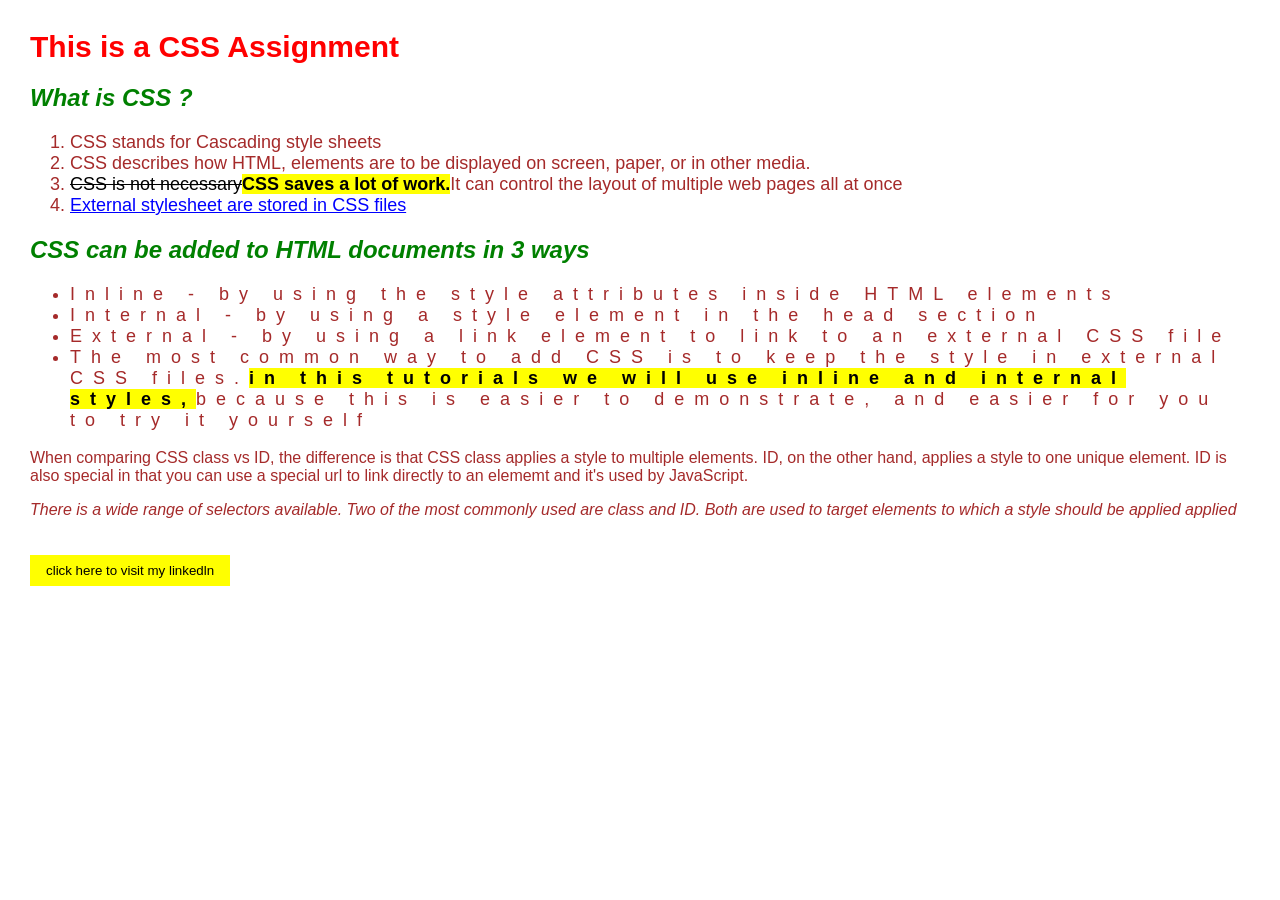
<file: CSS A_1/index.html>
<!DOCTYPE html>
<html lang="en">
<head>
    <meta charset="UTF-8">
    <meta name="viewport" content="width=device-width, initial-scale=1.0">
    <title>Document</title>
    <link rel="stylesheet" href="style.css">
</head>
<body>
    <h1>This is a CSS Assignment</h1>

    <h2><i>What is CSS ?</i></h2>
    <ol>
        <li>CSS stands for Cascading style sheets</li>
        <li>CSS describes how HTML, elements are to be displayed on screen, paper, or in other media.</li>
        <li><del>CSS is not necessary</del><mark>CSS saves a lot of work.</mark>It can control the layout of multiple web pages all at once</li>
        <li><a href="#">External stylesheet are stored in CSS files</a></li>
    </ol>

    <h2>CSS can be added to HTML documents in 3 ways</h2>
    <ul>
        <li class="spaced">Inline - by using the style attributes inside HTML elements</li>
        <li class="spaced">Internal - by using a style element in the head section</li>
        <li class="spaced">External - by using a link element to link to an external CSS file</li>
        <li class="spaced">The most common way to add CSS is to keep the style in external CSS files.<mark>in this tutorials we will use inline and internal styles,</mark>because this is easier to demonstrate, and easier for you to try it yourself</li>
    </ul>

    <p>
        When comparing CSS class vs ID, the difference is that CSS class applies a style to multiple elements.
        ID, on the other hand, applies a style to one unique element. ID is also special in that you can use a special url to link directly to an elememt and it's used by JavaScript.
    </p>

    <p><i>There is a wide range of selectors available. Two of the most commonly used are class and ID. Both are used to target elements to which a style should be applied applied</i>
    </p>

    <button onclick="window.open('https://www.linkedin.com/in/vivekkumarrana06/', '_blank')">click here to visit my linkedln
    </button>
</body>
</html>
</file>
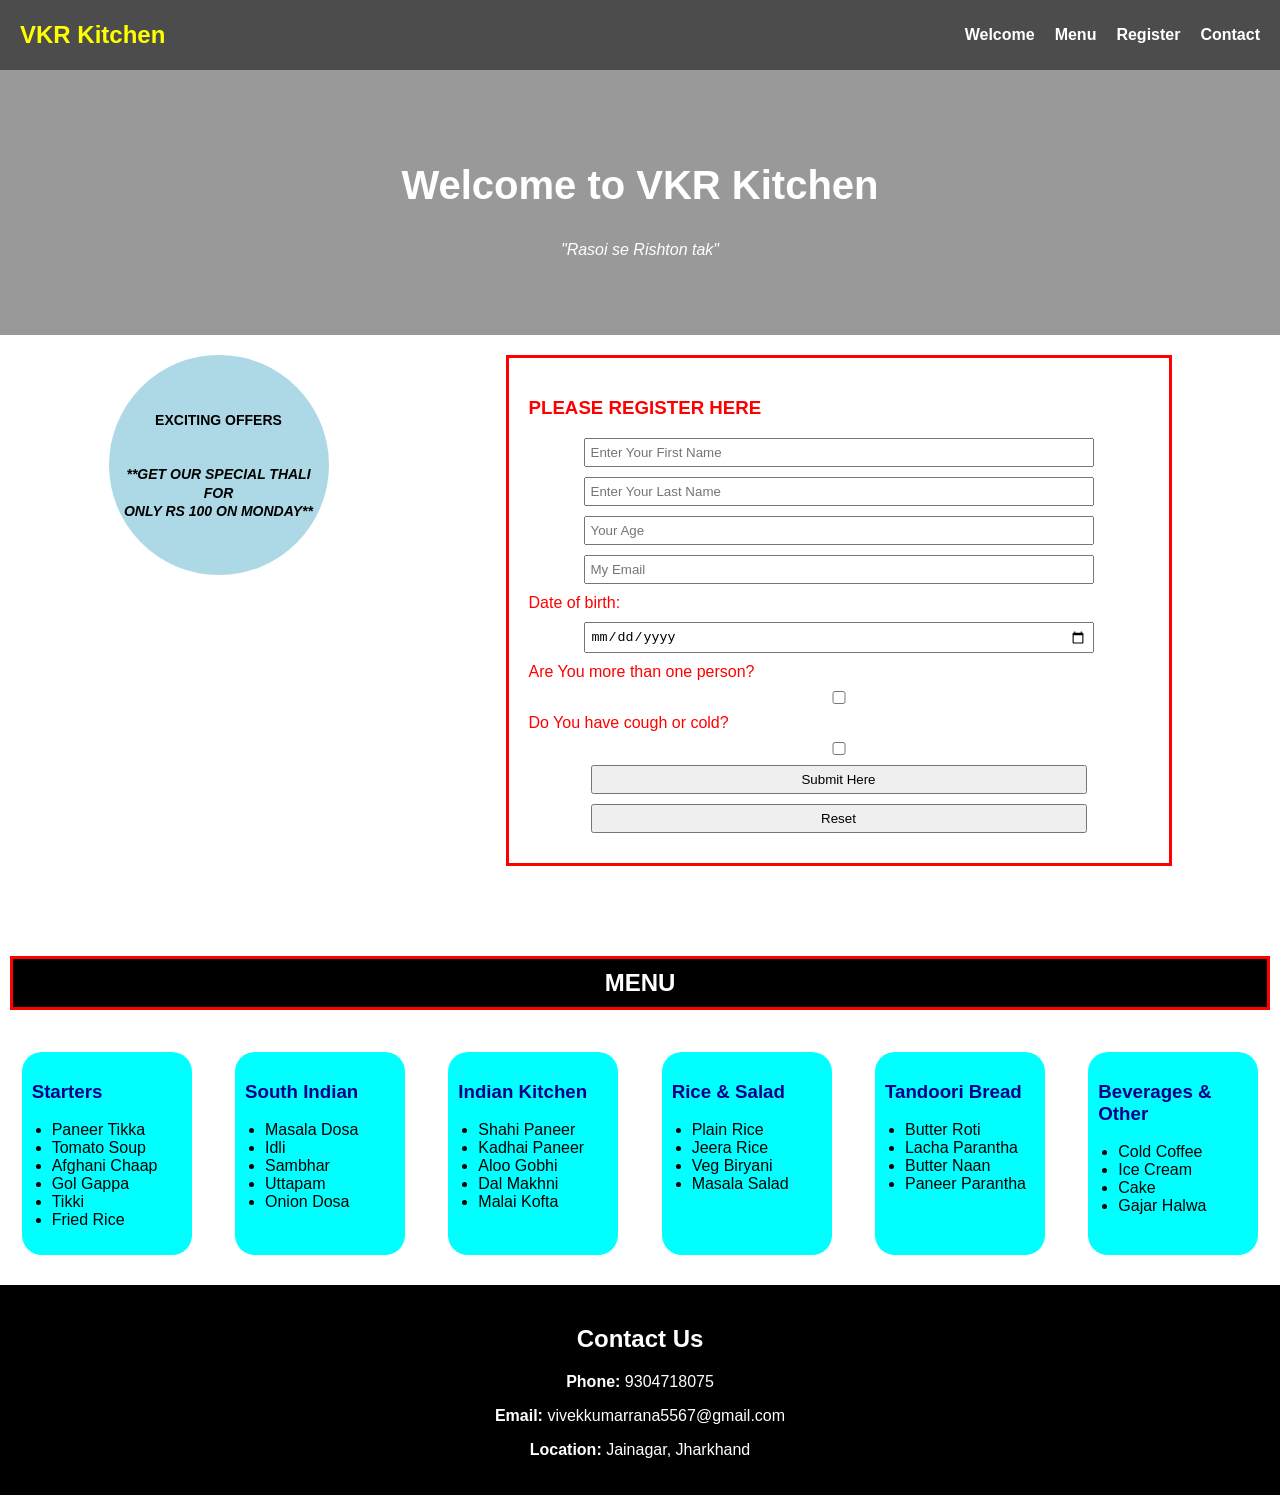
<file: CSS A_2/index.html>
<!DOCTYPE html>
<html lang="en">
<head>
  <meta charset="UTF-8" />
  <meta name="viewport" content="width=device-width, initial-scale=1.0"/>
  <title>VKR Kitchen</title>
  <link rel="stylesheet" href="style.css">
</head>
<body>
  <nav class="navbar">
    <div class="logo">VKR Kitchen</div>
    <ul>
      <li><a href="#welcome">Welcome</a></li>
      <li><a href="#menu">Menu</a></li>
      <li><a href="#register">Register</a></li>
      <li><a href="#contact">Contact</a></li>
    </ul>
  </nav>

  <section id="welcome" class="welcome-section">
    <h1>Welcome to VKR Kitchen</h1>
    <p><em>"Rasoi se Rishton tak"</em></p>
  </section>

  <section class="offers-form" id="register">
    <div class="offers-circle">
      <b>EXCITING OFFERS</b><br><br>
      <i>**GET OUR SPECIAL THALI FOR<br>ONLY RS 100 ON MONDAY**</i>
    </div>
    <form class="register-form">
      <h3>PLEASE REGISTER HERE</h3>
      <input type="text" placeholder="Enter Your First Name" />
      <input type="text" placeholder="Enter Your Last Name" />
      <input type="number" placeholder="Your Age" />
      <input type="email" placeholder="My Email" />
      <label>Date of birth:</label>
      <input type="date" />
      <label>Are You more than one person?</label>
      <input type="checkbox" />
      <label>Do You have cough or cold?</label>
      <input type="checkbox" />
      <button type="submit">Submit Here</button>
      <button type="reset">Reset</button>
    </form>
  </section>

  <section class="menu-section" id="menu">
    <h2 class="menu-title">MENU</h2>
    <div class="menu-line"></div>
    <div class="menu-container">
      <div class="menu-box">
        <h3>Starters</h3>
        <ul>
          <li>Paneer Tikka</li>
          <li>Tomato Soup</li>
          <li>Afghani Chaap</li>
          <li>Gol Gappa</li>
          <li>Tikki</li>
          <li>Fried Rice</li>
        </ul>
      </div>
      <div class="menu-box">
        <h3>South Indian</h3>
        <ul>
          <li>Masala Dosa</li>
          <li>Idli</li>
          <li>Sambhar</li>
          <li>Uttapam</li>
          <li>Onion Dosa</li>
        </ul>
      </div>
      <div class="menu-box">
        <h3>Indian Kitchen</h3>
        <ul>
          <li>Shahi Paneer</li>
          <li>Kadhai Paneer</li>
          <li>Aloo Gobhi</li>
          <li>Dal Makhni</li>
          <li>Malai Kofta</li>
        </ul>
      </div>
      <div class="menu-box">
        <h3>Rice & Salad</h3>
        <ul>
          <li>Plain Rice</li>
          <li>Jeera Rice</li>
          <li>Veg Biryani</li>
          <li>Masala Salad</li>
        </ul>
      </div>
      <div class="menu-box">
        <h3>Tandoori Bread</h3>
        <ul>
          <li>Butter Roti</li>
          <li>Lacha Parantha</li>
          <li>Butter Naan</li>
          <li>Paneer Parantha</li>
        </ul>
      </div>
      <div class="menu-box">
        <h3>Beverages & Other</h3>
        <ul>
          <li>Cold Coffee</li>
          <li>Ice Cream</li>
          <li>Cake</li>
          <li>Gajar Halwa</li>
        </ul>
      </div>
    </div>
  </section>

  <footer id="contact">
    <h2>Contact Us</h2>
    <p><strong>Phone:</strong> 9304718075</p>
    <p><strong>Email:</strong> vivekkumarrana5567@gmail.com</p>
    <p><strong>Location:</strong> Jainagar, Jharkhand</p>
  </footer>
</body>
</html>
</file>
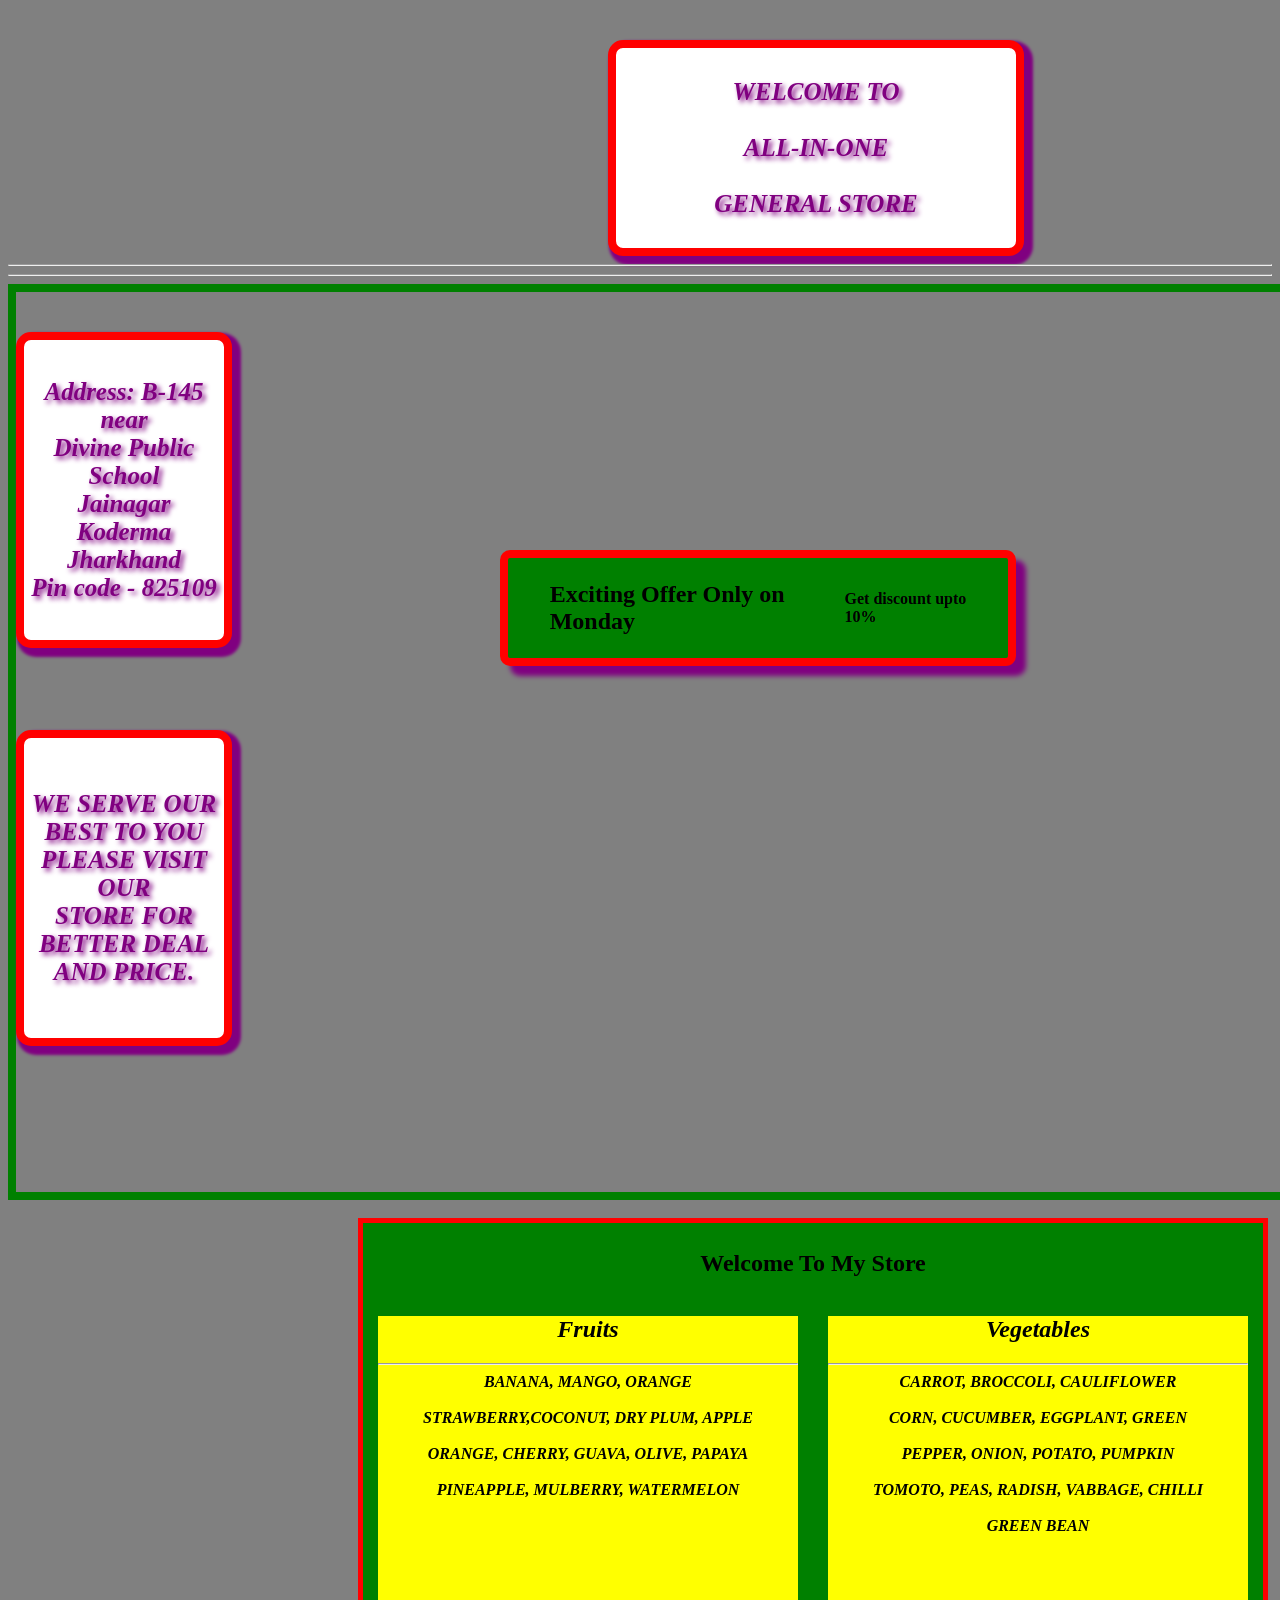
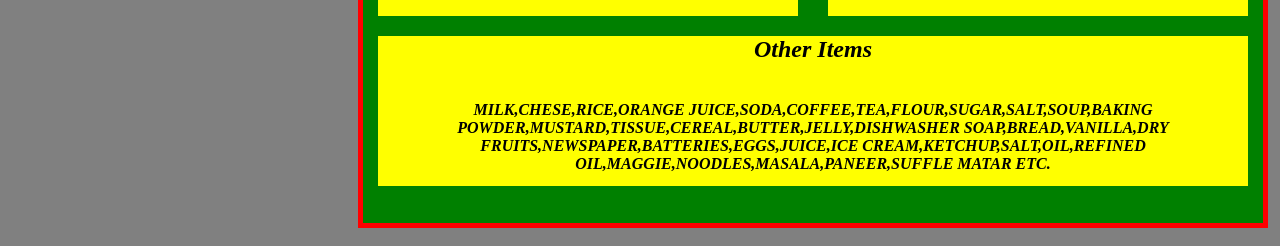
<file: CSS A_3/Index.html>
<!DOCTYPE html>
<html lang="en">
<head>
    <meta charset="UTF-8">
    <meta name="viewport" content="width=device-width, initial-scale=1.0">
    <title>Assignment3css</title>
    <link href="style.css" rel="stylesheet">
</head>
<body>
    <div class="div1">WELCOME TO<br><br>
        ALL-IN-ONE<br><br>
        GENERAL STORE</div>
        <hr>
        <hr>
        <div class="allborder">
            <div class="div2">Address: B-145<br>
                near<br>
                Divine Public<br>
                School<br>
                Jainagar<br>
                Koderma <br>
                Jharkhand<br>
            Pin code - 825109</div>
                <div class="div3">
                 <img src="Kirana Dukan2.jpg" width="200px" height="300px">
                </div><br><br>

                <div class="div2">WE SERVE OUR<br>
                    BEST TO YOU<br>
                    PLEASE VISIT<br>
                    OUR<br>
                    STORE FOR<br>
                    BETTER DEAL<br>
                    AND PRICE.</div>

                    <div class="div3">
                        <h3>PLEASE RATE US</h3>
                        <h4 align="center">RATE US</h4>
                        <input class="input" type="number">
                        <h3 align="center">SUBMIT</h3>
                        <input class="input"  style="color:red"type="Submit">
                
                        
                    </div>
        </div><br>
        <div class="lastmain"><br>Welcome To My Store</div><br>
        <div class="lastmain1"><h2>Fruits</h2><hr>BANANA, MANGO, ORANGE<br><br>
            STRAWBERRY,COCONUT, DRY PLUM, APPLE<br><br>
            ORANGE, CHERRY, GUAVA, OLIVE, PAPAYA<br><br>
            PINEAPPLE, MULBERRY, WATERMELON</div>

        <div class="lastmain2"><h2>Vegetables</h2><hr>
            CARROT, BROCCOLI, CAULIFLOWER<br><br>
            CORN, CUCUMBER, EGGPLANT, GREEN<br><br>
            PEPPER, ONION, POTATO, PUMPKIN<br><br>
            TOMOTO, PEAS, RADISH, VABBAGE, CHILLI<br><br>
            GREEN BEAN</div>

        <div class="lastmain3"><h2>Other Items</h2><br>
            MILK,CHESE,RICE,ORANGE JUICE,SODA,COFFEE,TEA,FLOUR,SUGAR,SALT,SOUP,BAKING<br>
            POWDER,MUSTARD,TISSUE,CEREAL,BUTTER,JELLY,DISHWASHER SOAP,BREAD,VANILLA,DRY<br>
            FRUITS,NEWSPAPER,BATTERIES,EGGS,JUICE,ICE CREAM,KETCHUP,SALT,OIL,REFINED<br>
            OIL,MAGGIE,NOODLES,MASALA,PANEER,SUFFLE MATAR ETC.</div>

    <br>
    <div class="sticky"><h2>Exciting Offer Only on<br>
        Monday</h2>&nbsp;&nbsp;&nbsp;&nbsp;&nbsp;&nbsp;&nbsp;&nbsp;&nbsp;&nbsp;&nbsp;&nbsp;&nbsp;&nbsp;&nbsp;
        <h4> Get discount upto<br>
        10%</h4></div>
</body>
</html>
</file>
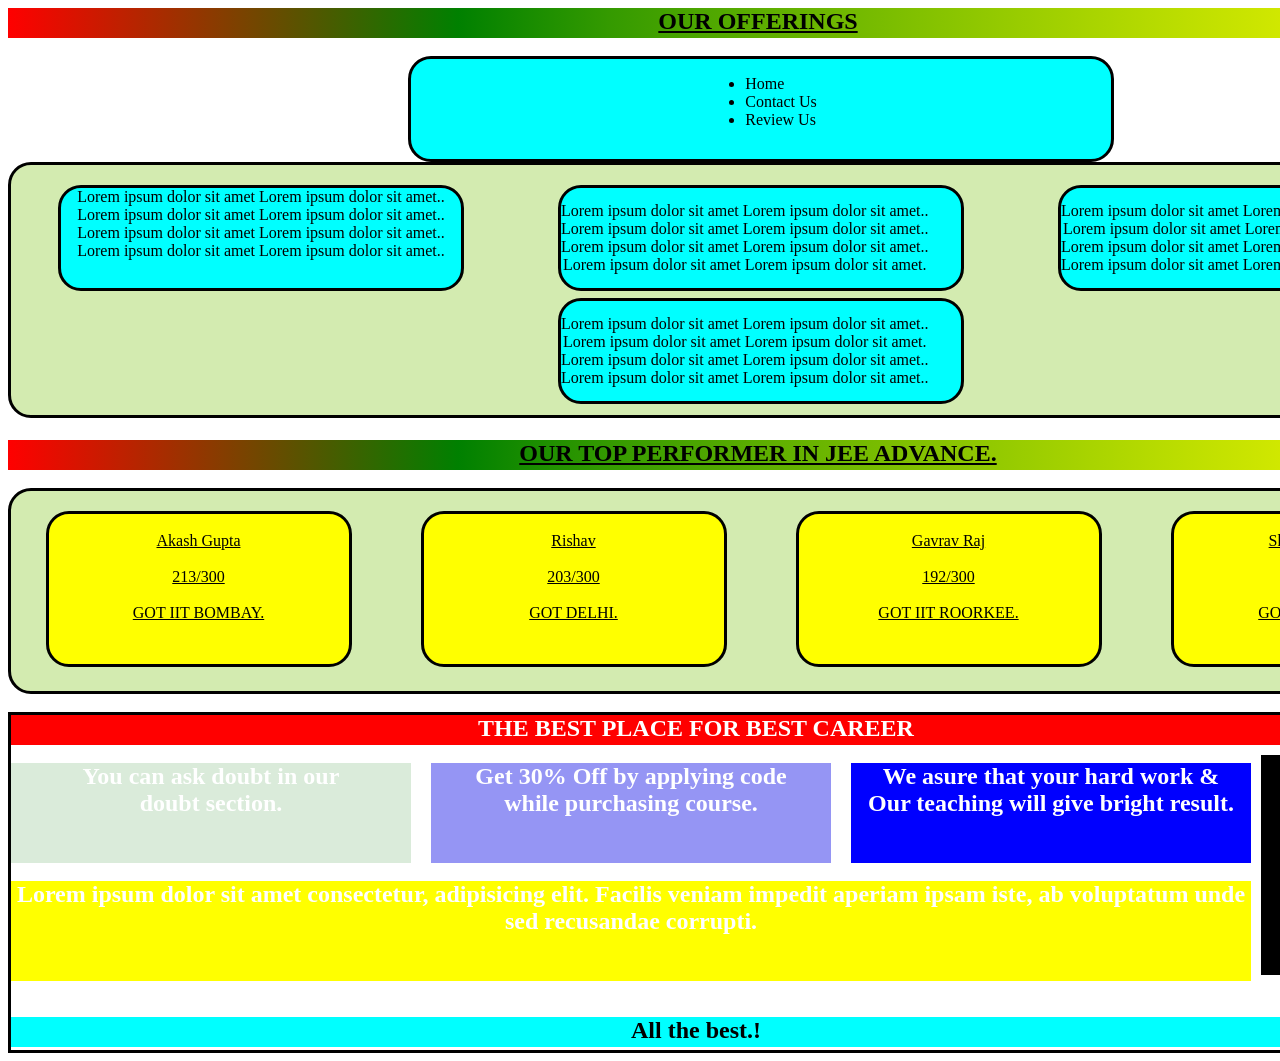
<file: CSS A_4/index.html>
<!DOCTYPE html>
<html lang="en">
<head>
    <meta charset="UTF-8">
    <meta name="viewport" content="width=device-width, initial-scale=1.0">
    <title>Document</title>
    <link href="style.css" rel="stylesheet">
</head>
<body>
     <div class="c1">OUR OFFERINGS</div><br>
     <div class="c2">
        <ul>
        <li>Home</li>
        <li>Contact Us</li>
        <li>Review Us</li>
</ul>
     </div>
     <div class="mainc3">
        <div class="c4">Lorem ipsum dolor sit amet Lorem ipsum dolor sit amet..<br>
                        Lorem ipsum dolor sit amet Lorem ipsum dolor sit amet..<br>
                        Lorem ipsum dolor sit amet Lorem ipsum dolor sit amet..<br>
                        Lorem ipsum dolor sit amet Lorem ipsum dolor sit amet..
                    </div>
        <div class="c5">
                        Lorem ipsum dolor sit amet Lorem ipsum dolor sit amet..<br>
                        Lorem ipsum dolor sit amet Lorem ipsum dolor sit amet..<br>
                        Lorem ipsum dolor sit amet Lorem ipsum dolor sit amet..<br>
                        Lorem ipsum dolor sit amet Lorem ipsum dolor sit amet.
        </div>
        <div class="c6">
                        Lorem ipsum dolor sit amet Lorem ipsum dolor sit amet..<br>
                        Lorem ipsum dolor sit amet Lorem ipsum dolor sit amet.<br>
                        Lorem ipsum dolor sit amet Lorem ipsum dolor sit amet..<br>
                        Lorem ipsum dolor sit amet Lorem ipsum dolor sit amet..
        </div>
        </div>
        <div class="c7">
                        Lorem ipsum dolor sit amet Lorem ipsum dolor sit amet..<br>
                        Lorem ipsum dolor sit amet Lorem ipsum dolor sit amet.<br>
                        Lorem ipsum dolor sit amet Lorem ipsum dolor sit amet..<br>
                        Lorem ipsum dolor sit amet Lorem ipsum dolor sit amet..
        </div>
     </div><br><br>
     <div class="c1">OUR TOP PERFORMER IN JEE ADVANCE.</div><br>
     <div class="mainc8">
        <div class="c9"><br>
            Akash Gupta<br><br>

            213/300<br><br>

            GOT IIT BOMBAY.
        </div>
        <div class="c10"><br>
            Rishav<br><br>

            203/300<br><br>

            GOT DELHI.
        </div>
        <div class="c11"><br>
            Gavrav Raj<br><br>

            192/300<br><br>

            GOT IIT ROORKEE.
        </div>
        <div class="c12"><br>
            Shivam Chauhan<br><br>

            176/300<br><br>

            GOT IIT KANPUR.
        </div>
     </div><br>
     <div class="mainc13">
        <div class="c14">THE BEST PLACE FOR BEST CAREER</div><br>
        <div class="c15">
            You can ask doubt in our<br>
            doubt section.
        </div>
        <div class="c16">
            Get 30% Off by applying code<br>
            while purchasing course.
        </div>
        <div class="c17">
            We asure that your hard work &<br>
            Our teaching will give bright result.
        </div><br>
        <div class="c18">Lorem ipsum dolor sit amet consectetur, adipisicing elit. Facilis veniam impedit aperiam ipsam iste, ab voluptatum unde sed recusandae corrupti.</div>
        <br><br>
        <div class="c19">All the best.!</div>
        <div class="c20">
            <ol>
            <li>Study
            Material</li>
            <li>Tests</li>
            <li>Doubt
            Mentors</li>
           <li>Lecture</li>
            <li>Our
            Subscription</li>
            <li>Our Faculty</li></div>
     </div>
</body>
</html>
</file>
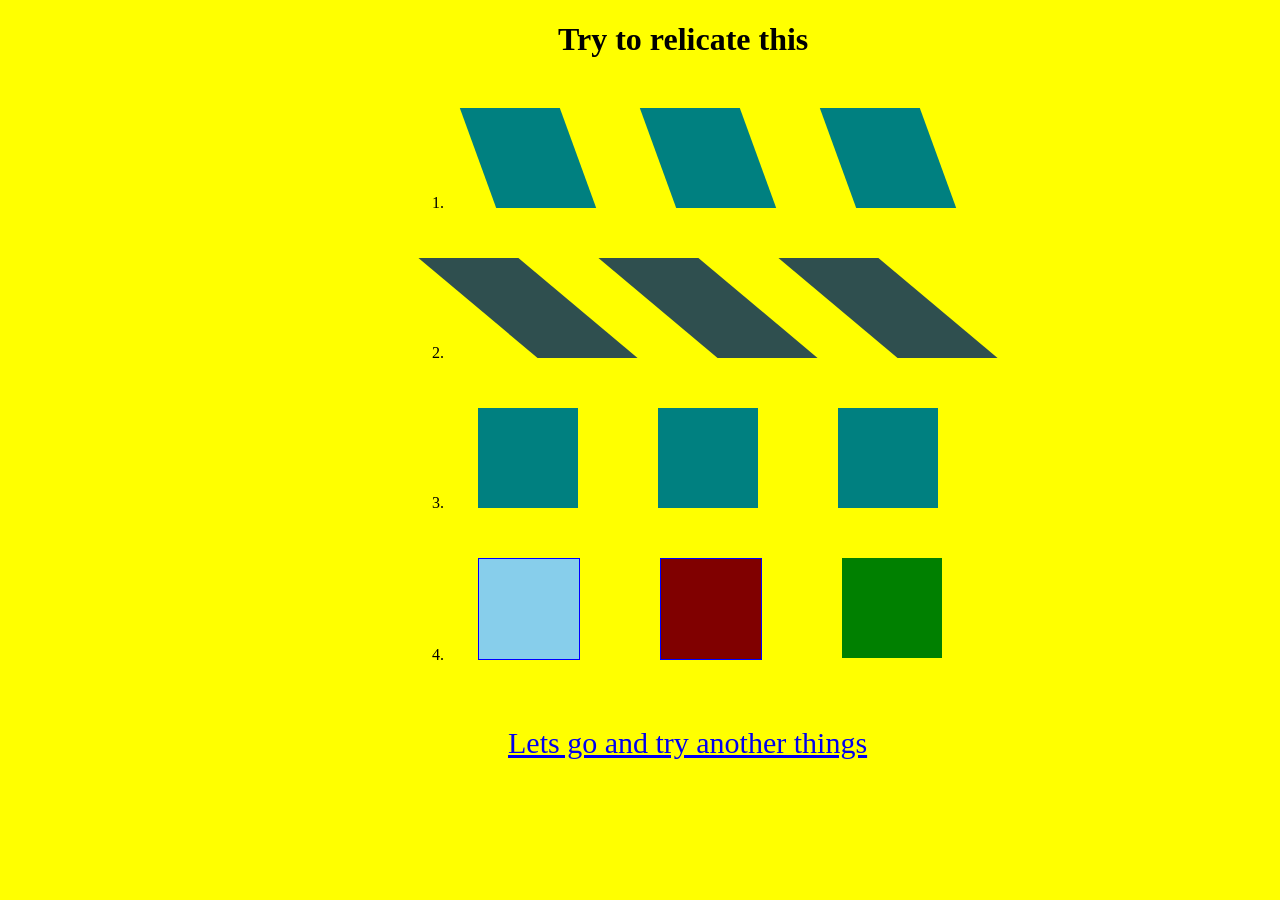
<file: CSS A_5/page1.html>
<!DOCTYPE html>
<html lang="en">
<head>
    <meta charset="UTF-8">
    <meta name="viewport" content="width=device-width, initial-scale=1.0">
    <title>Document</title>
    <link rel="stylesheet" href="style1.css">
</head>
<body>
    <h1>Try to relicate this</h1>
    <ol>
        <li>
    <div class="main" id="A1">
        <div class="a1" id="b1"></div>
        <div class="a1" id="b1"></div>
        <div class="a1" id="b1"></div>
    </div>
    </li>
    <li>
    <div class="main" id="A2">
        <div class="a1" id="b2"></div>
        <div class="a1" id="b2"></div>
        <div class="a1" id="b2"></div>
    </div>
    </li>
    <li>
    <div class="main" id="A3">
        <div class="a1 b3"></div>
        <div class="a1 b3"></div>
        <div class="a1 b3"></div>
    </div>
</li>
<li>
    <div class="main">
        <div class="a1" id="b10"></div>
        <div class="a1" id="b11"></div>
        <div class="a1" id="b12"></div>
    </div>
</li>
</ol>
<a href="./page2.html" target="_blank">Lets go and try another things</a>
</body>
</html>
</file>
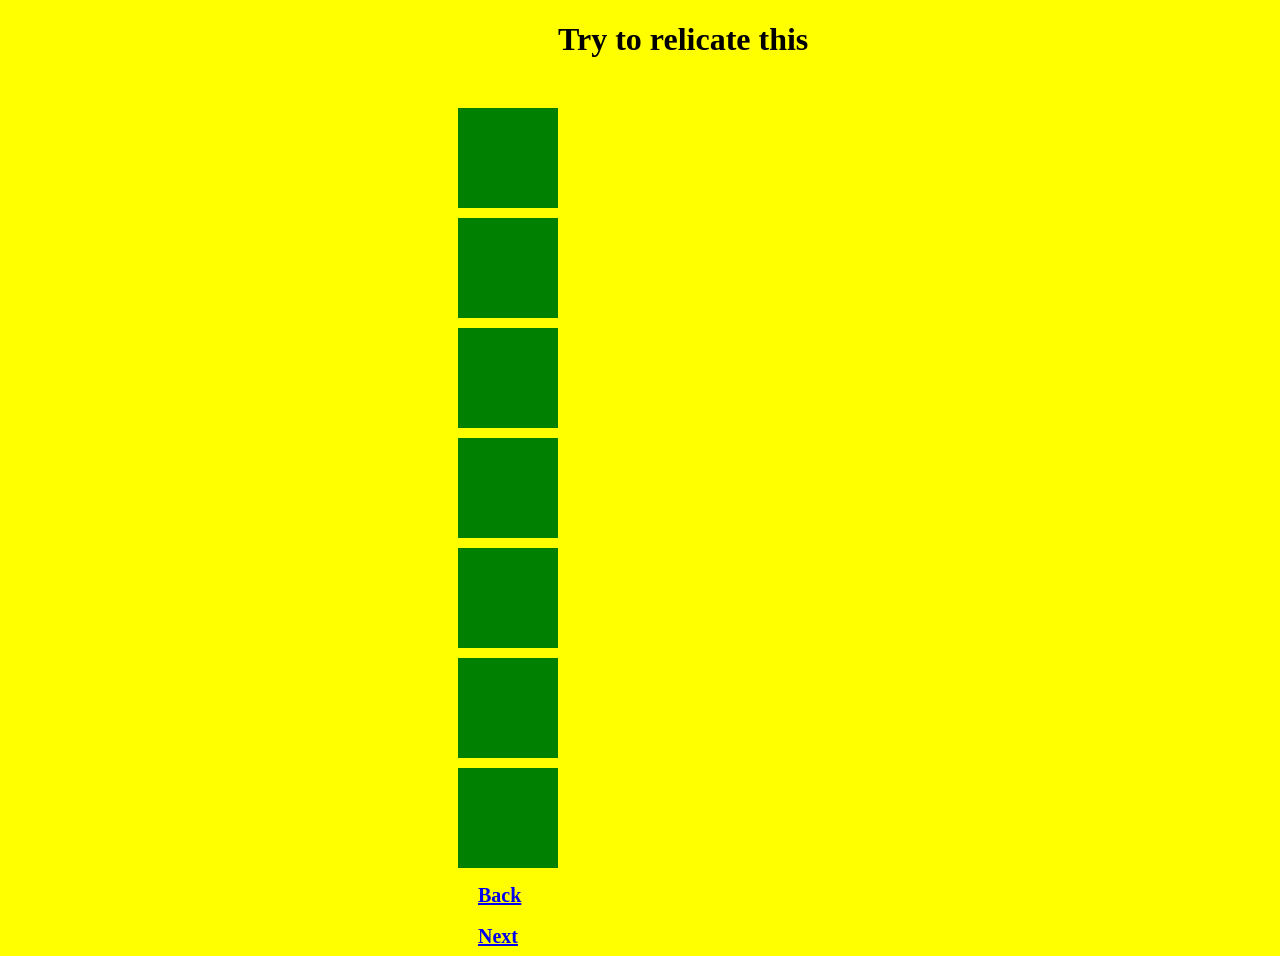
<file: CSS A_5/page2.html>
<!DOCTYPE html>
<html lang="en">
<head>
    <meta charset="UTF-8">
    <meta name="viewport" content="width=device-width, initial-scale=1.0">
    <title>Document</title>
    <link rel="stylesheet" href="style2.css">
</head>
<body>
    <h1>Try to relicate this</h1>
    <ol>
        <div class="box" id="box1"></div>
        <div class="box" id="box2"></div>
        <div class="box" id="box3"></div>
        <div class="box" id="box4"></div>
        <div class="box" id="box5"></div>
        <div class="box" id="box6"></div>
        <div class="box" id="box7"></div>
    </ol>
    <a href="page1.html">Back</a> <br><br>
    <a href="page3.html">Next</a>
</body>
</html>
</file>
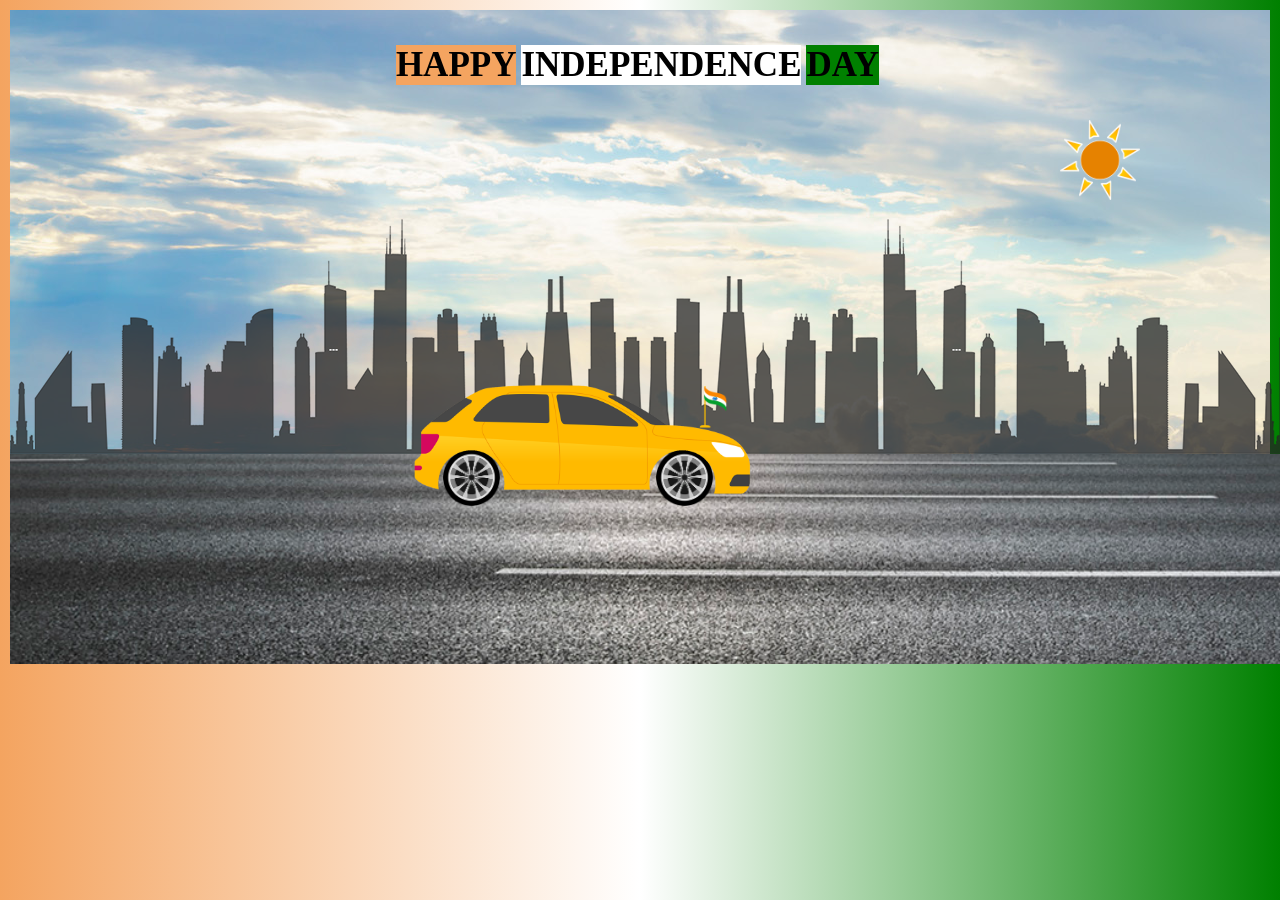
<file: CSS A_5/page3.html>
<!DOCTYPE html>
<html lang="en">
<head>
    <meta charset="UTF-8">
    <meta name="viewport" content="width=device-width, initial-scale=1.0">
    <title>Document</title>
    <link rel="stylesheet" href="style3.css">
</head>
<body>
    <div class="body">
        <div class="p">
            <p id="p1">HAPPY</p>
            <P id="p2">INDEPENDENCE</P>
            <P id="p3">DAY</P>
        </div>
        <div class="main">
            <img src="./sun.png" class="sun">
            <div class="city">
            </div>
            <img src="./flag.png" class="flag">
            <div class="cars">
                <div>
                    <img src="./wheel.png" class="wheel-1">
                    <img src="./wheel.png" class="wheel-2">
                </div>
                <img src="./car.png" class="car">
            </div>
            <div class="main2"> 
            </div>
        </div>
    </div>
</body>
</html>
</file>
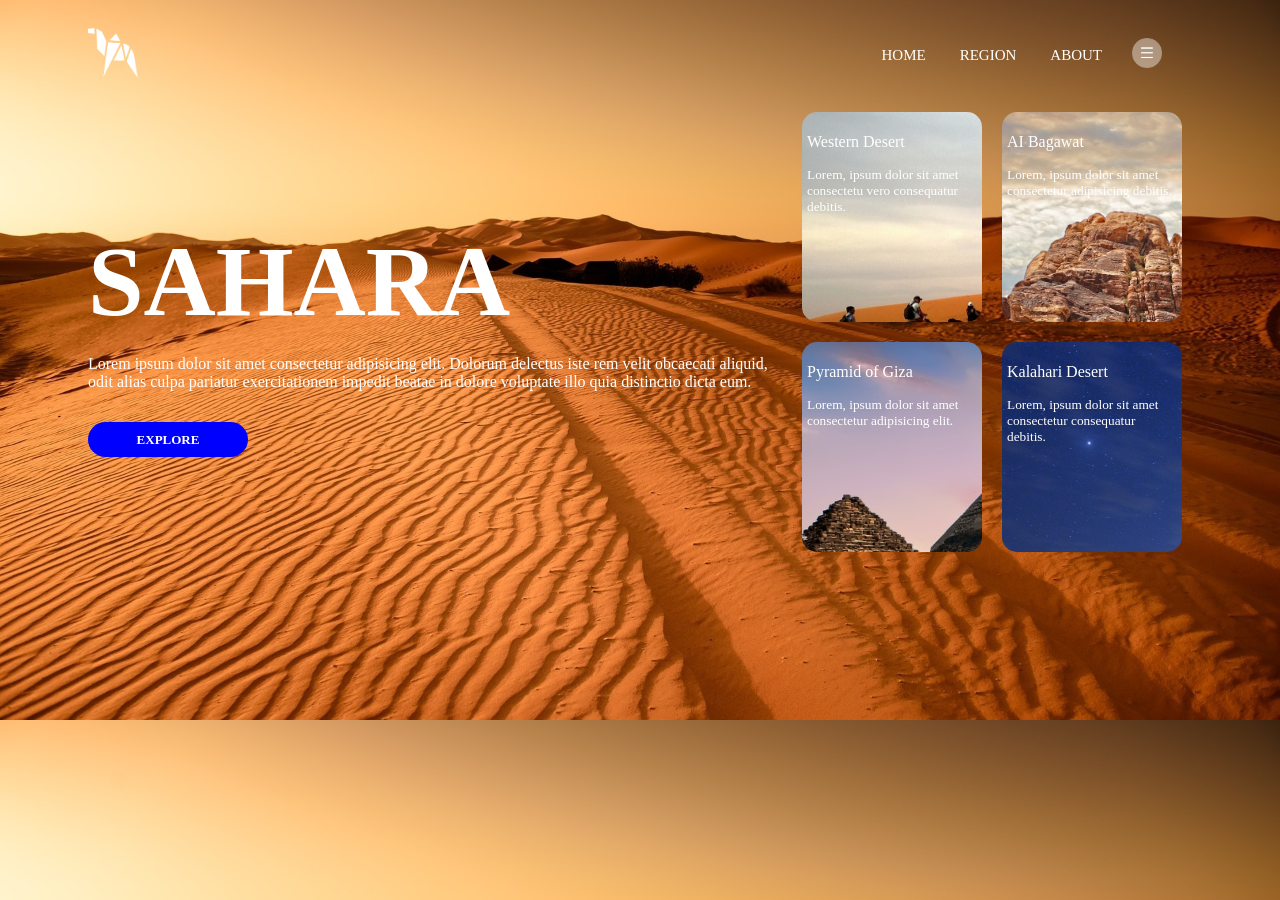
<file: CSS A_6/Assignment6.html>
<!DOCTYPE html>
<html lang="en">
<head>
    <meta charset="UTF-8">
    <meta name="viewport" content="width=device-width, initial-scale=1.0">
    <title>Sahara Desert</title>
    <link rel="stylesheet" href="./Assignment6.css">
</head>
<body>
    <div class="manu">
        <div>
            <img src="./logo.png" id="logo">
        </div>
        <div class="menu2">
            <div>
                <a href="#">HOME</a>
                <a href="#">REGION</a>
                <a href="#">ABOUT</a>
            </div>
             <div>
                <a href="#">
                    <img src="./menu.png" id="men">
                </a>
            </div>
        </div>
     </div>
      <div class="main-2">
        <div>
            <p><span class="p1">SAHARA</span></p>
            <p>Lorem ipsum dolor sit amet consectetur adipisicing elit. Dolorum delectus iste rem velit obcaecati aliquid,
                odit alias culpa pariatur exercitationem impedit beatae in dolore voluptate illo quia distinctio dicta eum.
            </p>
            <button>EXPLORE</button>
        </div>

        <div class="main-3">
                <div class="img-1">
                    <p>Western Desert</p>
                    <p class="small">Lorem, ipsum dolor sit amet consectetu vero consequatur debitis.</p>
                </div>
                <div class="img-2">
                    <p>AI Bagawat</p>
                    <p class="small">Lorem, ipsum dolor sit amet consectetur adipisicing  debitis.</p>
                </div>
                <div class="img-3">
                    <p>Pyramid of Giza</p>
                    <p class="small">Lorem, ipsum dolor sit amet consectetur adipisicing elit.</p>
                </div>
                <div class="img-4">
                    <p>Kalahari Desert</p>
                    <p class="small">Lorem, ipsum dolor sit amet consectetur consequatur debitis.</p>
            </div>
            </div>
        
        </div>
        </div>

</body>
</html>
</file>
<file: CSS A_1/style.css>
body {
    font-family: arial,sans-serif;
    margin: 30px;
    background-color: white;
    color: brown;
}

h1 {
    color: red;
    font-size: 30px;
}

h2 {
    color: green;
    font-style: italic;
}

ol,ul {
    font-size: 18px;
}

mark {
    background-color: yellow;
    font-weight: bold;
}

a {
    text-decoration: underline;
    color: blue;
}

del {
    color: black;
    text-decoration: line-through;
}

button {
    margin-top: 20px;
    background-color: yellow;
    border: none;
    padding: 8px 16px;
    cursor: pointer;
}

.spaced {
    letter-spacing: 10px;
}
</file>
<file: CSS A_2/style.css>
body {
  margin: 0;
  font-family: sans-serif;
  color: white;
  background-size: cover;
}

.navbar {
  background-color: rgba(0, 0, 0, 0.7);
  display: flex;
  justify-content: space-between;
  align-items: center;
  padding: 10px 20px;
}

.navbar .logo {
  font-size: 24px;
  font-weight: bold;
  color: yellow;
}

.navbar ul {
  list-style: none;
  display: flex;
  gap: 20px;
}

.navbar ul li a {
  color: white;
  text-decoration: none;
  font-weight: bold;
}

.welcome-section {
  text-align: center;
  padding: 60px 20px;
  background-color: rgba(0, 0, 0, 0.4);
}

.welcome-section h1 {
  font-size: 40px;
}

.offers-form {
  display: flex;
  justify-content: space-around;
  flex-wrap: wrap;
  padding: 20px;
}

.offers-circle {
  width: 200px;
  height: 200px;
  background: lightblue;
  border-radius: 50%;
  display: flex;
  flex-direction: column;
  justify-content: center;
  align-items: center;
  text-align: center;
  font-weight: bold;
  color: black;
  font-size: 14px;
  padding: 10px;
  line-height: 1.3;
}

.register-form {
  border: 3px solid red;
  padding: 20px;
  color: red;
  width: 50%;
  background: rgba(255, 255, 255, 0.1);
}

.register-form input,
.register-form button {
  display: block;
  margin: 10px auto;
  padding: 5px;
  width: 80%;
}

.menu-section {
  padding: 30px 10px;
  margin-top: 20px;
}

.menu-title {
  background: black;
  border: 3px solid red;
  padding: 10px;
  text-align: center;
  font-size: 24px;
  font-weight: bold;
}

.menu-line {
  height: 2px;
  background-color: white;
  margin-bottom: 20px;
}

.menu-container {
  display: flex;
  flex-wrap: wrap;
  justify-content: space-around;
  gap: 20px;
}

.menu-box {
  background: cyan;
  width: 150px;
  border-radius: 20px;
  padding: 10px;
  color: black;
}

.menu-box h3 {
  color: darkblue;
}

.menu-box ul {
  list-style-type: disc;
  padding-left: 20px;
}

footer {
  background: black;
  padding: 20px;
  text-align: center;
  color: white;
}
</file>
<file: CSS A_3/style.css>
body{
    background-color: gray;
}
.div1{
    background-color: white;
    width:400px;
    height:200px;
    border:8px solid red;
    border-radius: 15px;
    margin-left: 600px;
    margin-top: 40px;
    align-items: center;
    display: flex;
    flex-direction: row;
    text-align: center;
    justify-content: center;
    font-size: 25px;
    font-style: italic;
    color:purple;
    box-shadow: 5px 5px 3px 4px purple;
    text-shadow: 3px 3px 5px purple;
    font-weight: 800;
}
.allborder{
    width:1500px;
    height:900px;
    border:8px solid green;
}
.div2{
    background-color: white;
    width:200px;
    height:300px;
    border:8px solid red;
    border-radius: 15px;
    margin-left:px;
    margin-top: 40px;
    align-items: center;
    display: flex;
    flex-direction: row;
    text-align: center;
    justify-content: center;
    font-size: 25px;
    font-style: italic;
    color:purple;
    box-shadow: 5px 5px 3px 4px purple;
    text-shadow: 3px 3px 5px purple;
    font-weight: 800;
}
.div3{
    background-color: white;
    width:200px;
    height:300px;
    border:8px solid red;
    border-radius: 15px;
    margin-left:1275px;
    margin-top: -310px;
    color:purple;
    box-shadow: 5px 5px 3px 4px purple;
    text-shadow: 3px 3px 5px purple;
    font-weight: 800;
}
.div4{
    margin-left:1275px;
    background-color: white;
    width:200px;
    height:300px;
    border:8px solid red;
    border-radius: 15px;
    margin-left:1275px;
    margin-top: -310px;
    align-items: center;
    display: flex;
    
    
    color:purple;
    box-shadow: 5px 5px 3px 4px purple;
    text-shadow: 3px 3px 5px purple;
    
    
    

}
.input{
    width:150px;
    margin-left: 25px;
    margin-top: -20px;
}
.input{
    width:100px;
    margin-left: 50px;
    margin-top: -20px;
    border-radius: 50%;
    border:3px solid red;
}
.sub{
    width:70px;
}
.lastmain{
    border:5px solid red;
    background-color: green;
    width:900px;
    height:600px;
    margin-left:350px;
    text-align: center;
    font-size:24px;
    font-weight: 600;
}
.lastmain1{
    background-color: yellow;
    width:420px;
    height:300px;
    margin-left:370px;
    margin-top:-550px;
    font-style: italic;
    text-align: center;
    font-weight: 600;

}
.lastmain2{
    background-color: yellow;
    width:420px;
    height:300px;
    margin-left:820px;
    margin-top:-320px;
    font-style: italic;
    text-align: center;
    font-weight: 600;

}
.lastmain3{
    background-color: yellow;
    width: 870px;
    height:150px;
    margin-left:370px;
    margin-top:20px;
    font-style: italic;
    text-align: center;
    font-weight: 600;

}


.sticky{
    display: flex;
    justify-content: center;
    position:fixed;
    top: 550px;
    left: 500px;
    background-color: green;
    width: 500px;
    height:100px;
    display: flex;
    border: 8px solid red;
    box-shadow: 10px 10px 5px purple;
    border-radius: 10px;
    align-items: center;
}
</file>
<file: CSS A_4/style.css>
.c1{
    width:1500px;
    height:30px;
    background-color: aqua;
    display: flex;
    justify-content: center;
    background-image: linear-gradient(to right, red, green, 60%, yellow);
    text-decoration: underline;
    text-align: center;
    font-size:24px;
    font-weight: bold;
}
.c2{
    display: flex;
    width:700px;
    height:100px;
    background-color: aqua;
    border-radius: 23px;
    border: 3px solid black;
    margin-left: 400px;
    justify-content: center;
}
.mainc3{
    display:flex;
    width:1500px;
    height:250px;
    background-color:rgb(211, 235, 176);
    border-radius: 23px;
    border:3px solid black;
    justify-content:space-around;
}
.c4{
    width:400px;
    height:100px;
    background-color: aqua;
    border:3px solid black;
    border-radius: 23px;
    text-align: center;
    align-items: center;
    margin-top: 20px;
}
.c5{
    display: flex;
    width:400px;
    height:100px;
    background-color: aqua;
    border:3px solid black;
    border-radius: 23px;
    text-align: center;
    align-items: center;
    margin-top: 20px;
}.c6{
    display: flex;
    width:400px;
    height:100px;
    background-color: aqua;
    border:3px solid black;
    border-radius: 23px;
    text-align: center;
    align-items: center;
    margin-top: 20px;
}
.c7{
    display: flex;
    width:400px;
    height:100px;
    background-color: aqua;
    border:3px solid black;
    border-radius: 23px;
    text-align: center;
    align-items: center;
    margin-left: 550px;
    margin-top:-120px;
}
.mainc8{
    display:flex;
    width:1500px;
    height:200px;
    background-color:rgb(211, 235, 176);
    border-radius: 23px;
    border:3px solid black;
    justify-content:space-around;
}
.c9{
    width:300px;
    height:150px;
    background-color: yellow;
    border:3px solid black;
    border-radius: 23px;
    text-align: center;
    align-items: center;
    margin-top: 20px;
    text-decoration: underline;
    font-weight: 500;
}
.c10{
    width:300px;
    height:150px;
    background-color: yellow;
    border:3px solid black;
    border-radius: 23px;
    text-align: center;
    align-items: center;
    margin-top: 20px;
    text-decoration: underline;
    font-weight: 500;
}
.c11{
    width:300px;
    height:150px;
    background-color: yellow;
    border:3px solid black;
    border-radius: 23px;
    text-align: center;
    align-items: center;
    margin-top: 20px;
    text-decoration: underline;
    font-weight: 500;
}
.c12{
    width:300px;
    height:150px;
    background-color: yellow;
    border:3px solid black;
    border-radius: 23px;
    text-align: center;
    align-items: center;
    margin-top: 20px;
    text-decoration: underline;
    font-weight: 500;
}
.mainc13{
    width:1370px;
    height:335px;
    border:3px solid black;
}
.c14{
    width:1370px;
    height:30px;
    background-color: red;
    color:white;
    text-align: center;
    font-size:24px;
    font-weight: bold;

}
.c15{
    width:400px;
    height:100px;
    background-color:rgb(218, 235, 218);
    color:white;
    text-align: center;
    font-weight: bold;
    font-size:24px;
}
.c16{
    width:400px;
    height:100px;
    background-color:rgb(149, 149, 244);
    color:white;
    text-align: center;
    font-weight: bold;
    font-size:24px;
    margin-left:420px;
    margin-top: -100px;
}
.c17{
    width:400px;
    height:100px;
    background-color:blue;
    color:white;
    text-align: center;
    font-weight: bold;
    font-size:24px;
    margin-left:840px;
    margin-top: -100px;
}
.c18{
    width:1240px;
    height:100px;
    background-color:yellow;
    color:white;
    text-align: center;
    font-weight: bold;
    font-size:24px;
}
.c19{
    width:1370px;
    height:30px;
    background-color: aqua;
    color:black;
    text-align: center;
    font-size:24px;
    font-weight: bold;
}
.c20{
    width:110px;
    height:220px;
    background-color: black;
    color:white;
    text-align: center;
    font-size:18px;
    font-weight: bold;
    text-decoration: underline;
    margin-left:1250px;
    margin-top: -310px;
}
</file>
<file: CSS A_5/style1.css>
body{
    background-color: yellow;
    padding-left: 400px;
    color: black;
}
h1{
   margin-left: 150px;
   margin-bottom: 50px; 
}
.a1{
    height: 100px;
    width: 100px;
    background-color: gray;
    margin-right: 50px;
    margin-left: 30px;
    margin-bottom: 50px;
}
.main{
    display: flex;
    flex-direction: row;
}
#A1 div{
    background-color: teal;
}
#b1{
    transform: skew(20deg);
    animation-name: transform1;
    animation-duration: 4s;
    animation-iteration-count: infinite;
}
@keyframes transform1{
    0%{
        transform: skew(20deg);
    }
    50%{
        transform: skew(-20deg);
    }
    100%{
        transform: skew(20deg);
    }
}
#A2 div{
    background-color: darkslategray;
}
#b2{
    transform: skew(50deg);
    animation-name: transform;
    animation-duration: 4s;
    animation-iteration-count: infinite;
}
@keyframes transform{
    0%{
        transform: skew(50deg);
    }
    50%{
        transform: skew(-50deg);
    }
    100%{
        transform: skew(50deg);
    }
}
#A3 div{
    background-color: teal;
}
.b3{
    transform: rotate(90deg);
    animation-name: rotate;
    animation-duration: 2s;
    animation-iteration-count: infinite;
}
@keyframes rotate{
    0%{
        transform: rotate(0deg);
    }
    100%{
        transform: rotate(-360deg);
    }
}
#b10{
    background-color: skyblue;
    animation-name: scale1;
    transition-duration: 4s;
    animation-iteration-count: infinite;
    border: 1px solid blue;
}
@keyframes scale1{
    0%{
        transform: scaleY(1.0);
    }
    50%{
        transform: scaleY(0.5);
    }
    100%{
        transform: scaleY(1.0);
    }
}
#b11{
    background-color: maroon;
    animation-name: scale2;
    animation-duration: 4s;
    animation-iteration-count: infinite;
    border: 1px solid blue;
}
@keyframes scale2{
    0%{
        transform: scaleX(1.0);
    }
    50%{
        transform: scaleX(0.5);
    }
    100%{
        transform: scaleX(1.5);
    }
}
#b12{
    background-color: green;
    animation-name: rot;
    animation-duration: 4s;
    animation-iteration-count: infinite;
}
@keyframes rot{
    0%{
        transform: rotate(0deg);
    }
    50%{
        transform: rotate(90deg);
    }
    100%{
        transform: rotate(0deg);
    }
}
a{
    font-size: 30px;
    margin-left: 100px;
}
</file>
<file: CSS A_5/style2.css>
body{
    background-color: yellow;
    padding-left: 400px;
    color: black;
    justify-content: center;
}

h1{
    margin-left: 150px;
    margin-bottom: 50px;
}

.box{
    height: 100px;
    width: 100px;
    background-color: green;
    margin: 10px;
    transition: 3s;
}

#box1:hover{
    transition: linear;
    width: 250px;
    transition: 3s;
}
#box2:hover{
    height: 250px;
    width: 250px;
    transition: width 2s, height 4s;
}
#box3:hover{
    transition: linear;
    width: 250px;
    transition: 3s;
}

a{
    font-size: 20px;
    font-weight: bold;
    margin-bottom: 20px;
    margin-left: 70px;
}
</file>
<file: CSS A_5/style3.css>
body{
    background:linear-gradient(to right, sandybrown,white, green);
    padding: 2px;
    height: 600px;
    width: auto;
}
.body{
    background-image: url(./sky.jpg);
    width: 100%;
    height: 445px;
}
.p{
    display: flex;
    font-size: 35px;
    font-weight: bold;
    justify-content: center;
}
#p1{
    color: black;
    background-color: sandybrown;
    margin-right: 5px;
}
#p2{
    color: black;
    background-color: white;
    margin-right: 5px;
}
#p3{
    color: black;
    background-color: green;
    margin-right: 5px;
}
.main2{
    background-image: url(./road.jpg);
    height: 210px;
    width: 500%;
    position: relative;
    background-repeat: repeat;
    background-size: cover;
    animation-name: road;
    animation-duration: 10s;
    animation-iteration-count: infinite;
    animation-timing-function: linear;
    margin-top: 90px;
}
@keyframes road{
    0%{
        right: 0%;
    }
    100%{
        right: 100%;
    }
}
.city{
    height: 265px;  
    background-image: url(./city.png);
    margin-bottom: 20px;
    width: 100%; 
    position: absolute;
} 
.car{
    height: 145px;
    width: 345px;
    margin-left: 400px;
    position: relative;
    margin-bottom: -50px;
    z-index: 1;
}   
.cars{
    position: relative;
    bottom: -110px;
}
.flag{
    height: 60px;
    width: 70px;
    position: relative;
    z-index: 1;
    margin-bottom: -238px;
    margin-left: 580px; 

}
.wheel-1{
    height: 57px;
    width: 57px;
    margin-left: 150px;
    animation-name: wheel;
    animation-duration: 2s;
    animation-iteration-count: infinite;
    animation-timing-function: linear;
    position: relative;
    left: 283px;
    top: 135px;
    z-index: 1;
}

@keyframes wheel{
    0%{
        transform: rotate(0deg);
    }
    100%{
        transform: rotate(360deg);
    }
}
.wheel-2{
    height: 57px;
    width: 57px;
    margin-left: 150px;
    animation-name: wheel;
    animation-duration: 2s;
    animation-iteration-count: infinite;
    animation-timing-function: linear;
    position: relative;
    left: 285px;
    top: 135px;
    z-index: 1;
}
.sun{
    height: 80px;
    width: 80px;
    position: relative;
    left: 1050px;
    animation-name: sun;
    animation-duration: 40s;
    animation-iteration-count: infinite;
    animation-timing-function: linear;
}
@keyframes sun{
    0%{
        right: 0%;
    }
    100%{
        left: -100%;
    }
}
</file>
<file: CSS A_6/Assignment6.css>
body{
    background-image: url(./shara\ desert.jpg);
    background-size: cover;
    padding-left: 80px;
    padding-right: 80px;
    padding-top: 20px;
}

#logo{
    height: 50px;
    width: 50px;
}

a{
    color: white;
    margin-right: 30px;
    font-size: 15px;
    font-family: 'Times New Roman', Times, serif;
    text-decoration: none;
}
a:hover{
    color: green;
}

.manu{
    display: flex;
    align-items: center;
    justify-content: space-between;
}

@media (min-width:360px) and (max-width:640px){
    .manu{
        width: 500px;
    }
    .main-2{
        width: 500px;
        height: 50%;
        display: flex;
        flex-wrap: wrap;
        /* margin-bottom: 0px; */
    }
    .main-3{
        width: 500px;
        height: 430px;
        display: flex;
        flex-wrap: wrap; 
    }
    .main-3 div {
        height: 150px;
        width: 400px;
        border-radius: 15px;
        background-size: cover;
        margin-bottom: 20px;
    }
    .img-1{
        position: absolute;
    }
    .img-2{
        position: absolute;
        top: 175px;
        right: 430px;
    }
    .img-3{
        position: absolute;
        top: 140px;
    }
    .img-4{
        position: absolute;
        top: 320px;
        right: 430px;
    }

}

.menu2{
    display: flex;
    justify-content: space-between;
    align-items: center;
}
#men{
    height: 30px;
    width: 30px;
}

.main-2{
    display: flex;
    align-items: center;
    margin-top: 20px;
}
.p1{
    font-size: 100px;
    color: white;
    font-weight: bold;
    font-family: 'Times New Roman', Times, serif;
}
.p1:hover{
    color: red;
}




p{
    color: white;
}

button{
    color: black;
    border: none;
    background-color: white;
    border-radius: 20px;
    height: 35px;
    width: 160px;  
    font-weight: bold;
    font-size: small;
    padding: 5px;
    font-family: 'Times New Roman', Times, serif;
    margin-top: 15px;
}


.main-3{
    display: grid;
    grid-template-columns: auto auto;
    
}

.img-1,.img-2,.img-3,.img-4{
    height: 200px;
    width: 170px;
    padding: 5px;
    margin: 10px;
    border-radius: 15px;
    position: relative;
    transition: ease;
    transition-duration: 1s;
}
.small{
    font-size: smaller;
}

.img-1{
    background-image: url(./pic-1.png);
    
}
.img-2{
    background-image: url(./pic-2.png);
}
.img-3{
    background-image: url(./pic-3.png);
}
.img-4{
    background-image: url(./pic-4.png);
}

.img-1:hover{
    margin-top: 5px;
}
.img-2:hover{
    margin-top: 5px;
}
.img-3:hover{
    margin-top: 5px;
}
.img-4:hover{   
    margin-top: 5px;
}
/* Hover*/
button {
  background-color: blue;
  color: white;
  padding: 10px 20px;
  border: none;
  transition: 0.3s;
}

button:hover {
  background-color: red;
  cursor: pointer;
}
</file>
